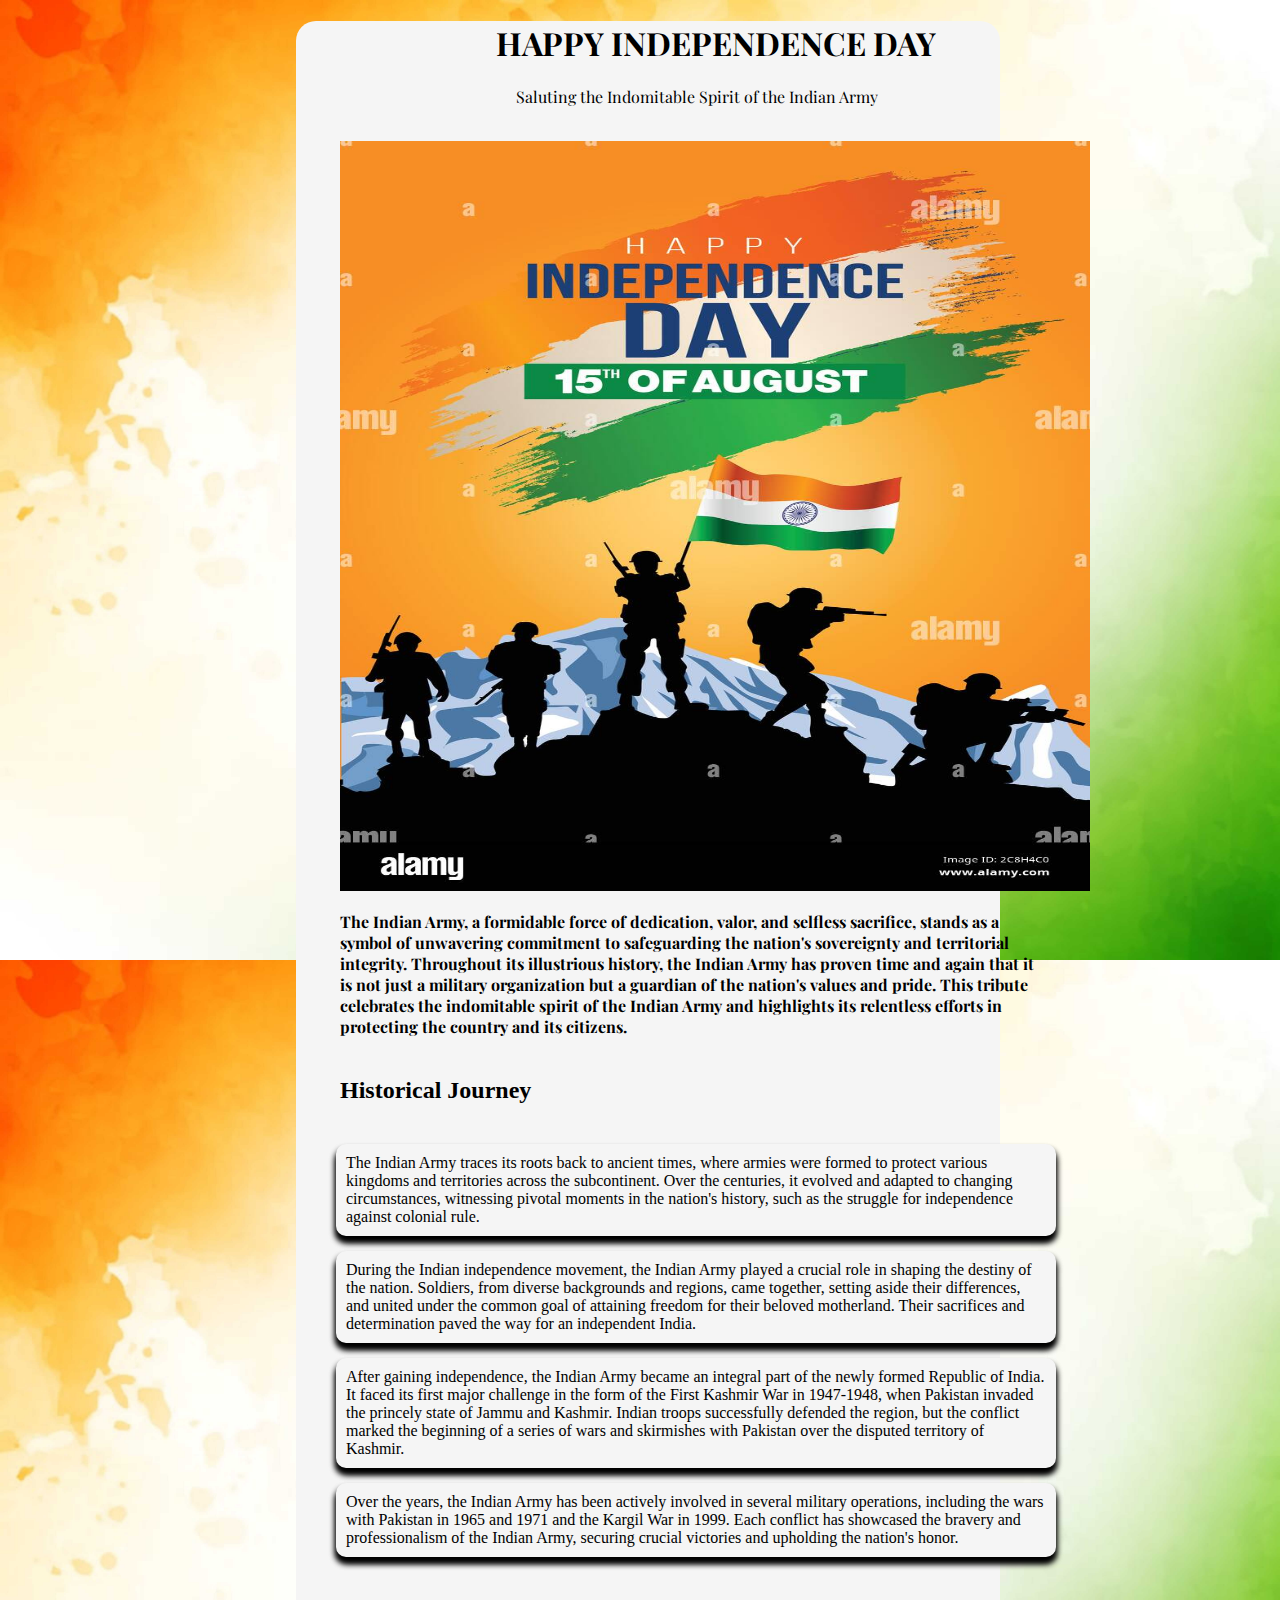
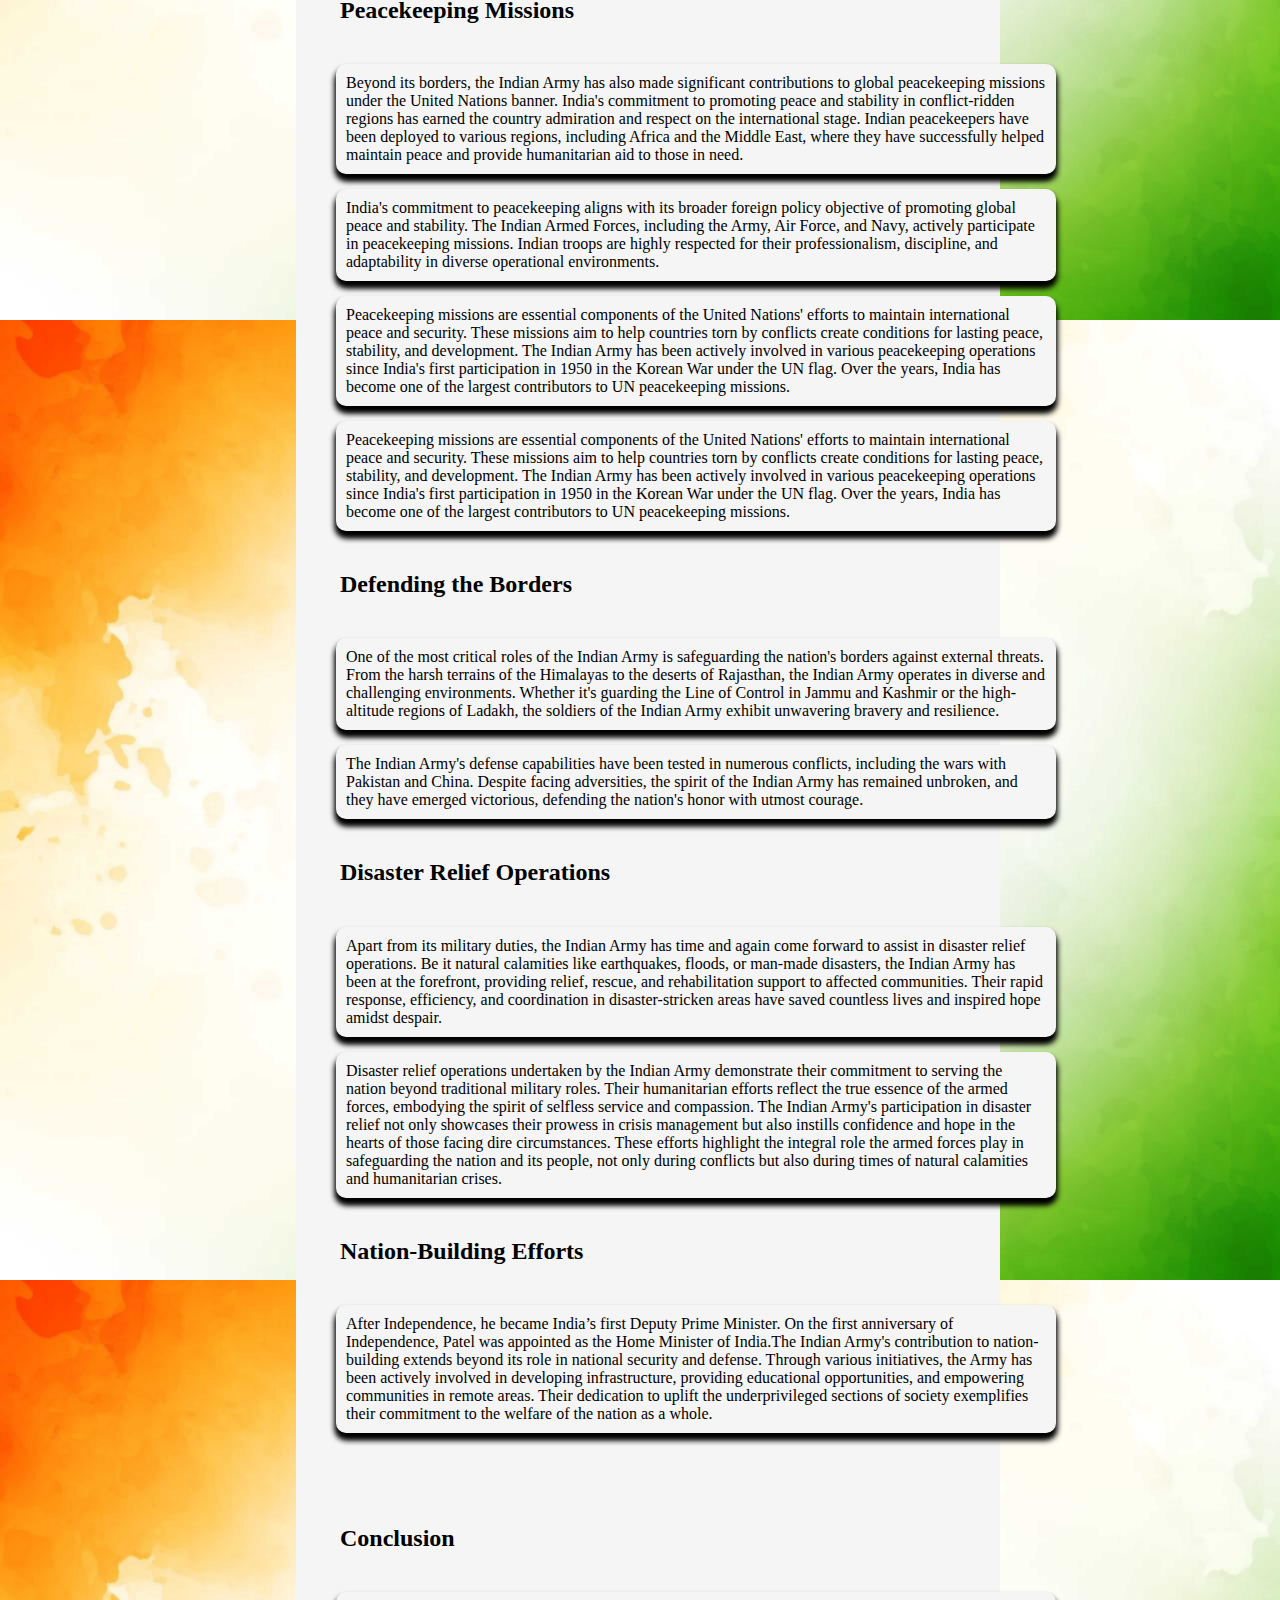
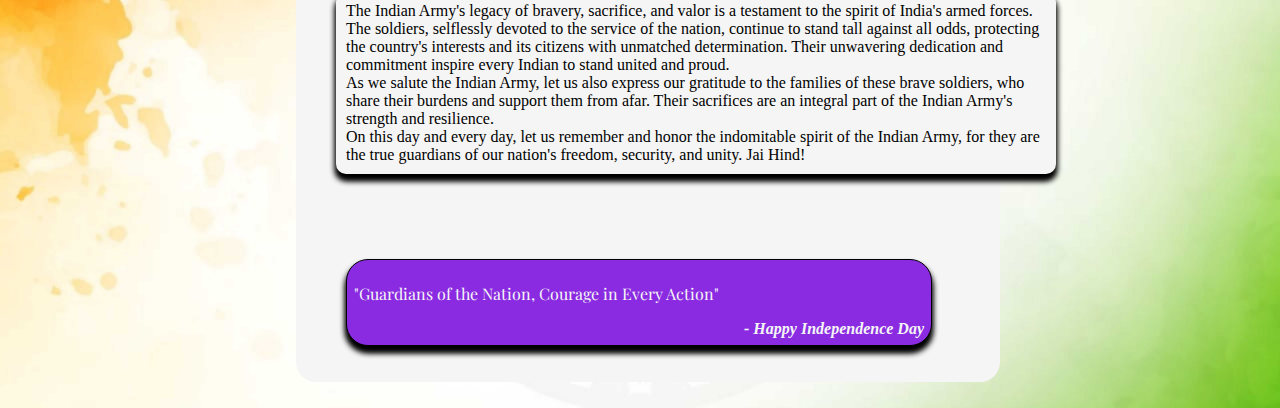
<file: indian-army-tribute-page/index.html>
<!DOCTYPE html>
<html lang="en">

    <meta charset="UTF-8">
    <meta http-equiv="X-UA-Compatible" content="IE=edge">
    <meta name="viewport" content="width=1000px; user-scalable=0;" />
    <title>Tribute Page</title>
    <link rel="stylesheet" href="index.css">
    <link rel="preconnect" href="https://fonts.googleapis.com">
    <link rel="preconnect" href="https://fonts.googleapis.com">
    <link rel="preconnect" href="https://fonts.gstatic.com" crossorigin>
    <link href="https://fonts.googleapis.com/css2?family=Abril+Fatface&family=Playfair+Display:ital@1&display=swap" rel="stylesheet">
    <link rel="preconnect" href="https://fonts.googleapis.com">
<link rel="preconnect" href="https://fonts.gstatic.com" crossorigin>
<link href="https://fonts.googleapis.com/css2?family=Playfair+Display&display=swap" rel="stylesheet">

<div class="aligncenter">
<body style="background-image: url(./images/india2.jpg); background-size: contain; width: 100%; height: 100%; ">

    <!-- div for whole page  -->
    <div id="main-page">

    <h1>HAPPY INDEPENDENCE DAY</h1>
    <p class="date"> Saluting the Indomitable Spirit of the Indian Army </p><br>
    <img src="./images/army-1.jpg" height="750px" width="750px" >
    <p class="intro"><b>The Indian Army, a formidable force of dedication, valor, and selfless sacrifice, stands as a symbol of unwavering commitment to safeguarding the nation's sovereignty and territorial integrity. Throughout its illustrious history, the Indian Army has proven time and again that it is not just a military organization but a guardian of the nation's values and pride. This tribute celebrates the indomitable spirit of the Indian Army and highlights its relentless efforts in protecting the country and its citizens.</b> </p>


    <h5>Historical Journey</h5>
    <ul>
        <li class="shadow">The Indian Army traces its roots back to ancient times, where armies were formed to protect various kingdoms and territories across the subcontinent. Over the centuries, it evolved and adapted to changing circumstances, witnessing pivotal moments in the nation's history, such as the struggle for independence against colonial rule.</li>
        <li class="shadow">During the Indian independence movement, the Indian Army played a crucial role in shaping the destiny of the nation. Soldiers, from diverse backgrounds and regions, came together, setting aside their differences, and united under the common goal of attaining freedom for their beloved motherland. Their sacrifices and determination paved the way for an independent India.</li>
        <li class="shadow"> After gaining independence, the Indian Army became an integral part of the newly formed Republic of India. It faced its first major challenge in the form of the First Kashmir War in 1947-1948, when Pakistan invaded the princely state of Jammu and Kashmir. Indian troops successfully defended the region, but the conflict marked the beginning of a series of wars and skirmishes with Pakistan over the disputed territory of Kashmir.</li>
        <li class="shadow">Over the years, the Indian Army has been actively involved in several military operations, including the wars with Pakistan in 1965 and 1971 and the Kargil War in 1999. Each conflict has showcased the bravery and professionalism of the Indian Army, securing crucial victories and upholding the nation's honor.</li>
    </ul>

    <h5>Peacekeeping Missions</h5>
    <ul>
        <li class="shadow">Beyond its borders, the Indian Army has also made significant contributions to global peacekeeping missions under the United Nations banner. India's commitment to promoting peace and stability in conflict-ridden regions has earned the country admiration and respect on the international stage. Indian peacekeepers have been deployed to various regions, including Africa and the Middle East, where they have successfully helped maintain peace and provide humanitarian aid to those in need.</li>
        <li class="shadow">India's commitment to peacekeeping aligns with its broader foreign policy objective of promoting global peace and stability. The Indian Armed Forces, including the Army, Air Force, and Navy, actively participate in peacekeeping missions. Indian troops are highly respected for their professionalism, discipline, and adaptability in diverse operational environments.</li>
        <li class="shadow">Peacekeeping missions are essential components of the United Nations' efforts to maintain international peace and security. These missions aim to help countries torn by conflicts create conditions for lasting peace, stability, and development. The Indian Army has been actively involved in various peacekeeping operations since India's first participation in 1950 in the Korean War under the UN flag. Over the years, India has become one of the largest contributors to UN peacekeeping missions.</li>
        <li class="shadow"> Peacekeeping missions are essential components of the United Nations' efforts to maintain international peace and security. These missions aim to help countries torn by conflicts create conditions for lasting peace, stability, and development. The Indian Army has been actively involved in various peacekeeping operations since India's first participation in 1950 in the Korean War under the UN flag. Over the years, India has become one of the largest contributors to UN peacekeeping missions.</li>
    </ul>

    <h5>Defending the Borders</h5>
    <ul>
        <li class="shadow">One of the most critical roles of the Indian Army is safeguarding the nation's borders against external threats. From the harsh terrains of the Himalayas to the deserts of Rajasthan, the Indian Army operates in diverse and challenging environments. Whether it's guarding the Line of Control in Jammu and Kashmir or the high-altitude regions of Ladakh, the soldiers of the Indian Army exhibit unwavering bravery and resilience.        </li>
        <li class="shadow">The Indian Army's defense capabilities have been tested in numerous conflicts, including the wars with Pakistan and China. Despite facing adversities, the spirit of the Indian Army has remained unbroken, and they have emerged victorious, defending the nation's honor with utmost courage.</li>
    </ul>

    <h5>Disaster Relief Operations</h5>
    <ul>
        <li class="shadow">Apart from its military duties, the Indian Army has time and again come forward to assist in disaster relief operations. Be it natural calamities like earthquakes, floods, or man-made disasters, the Indian Army has been at the forefront, providing relief, rescue, and rehabilitation support to affected communities. Their rapid response, efficiency, and coordination in disaster-stricken areas have saved countless lives and inspired hope amidst despair.</li>
        <li class="shadow">Disaster relief operations undertaken by the Indian Army demonstrate their commitment to serving the nation beyond traditional military roles. Their humanitarian efforts reflect the true essence of the armed forces, embodying the spirit of selfless service and compassion. The Indian Army's participation in disaster relief not only showcases their prowess in crisis management but also instills confidence and hope in the hearts of those facing dire circumstances. These efforts highlight the integral role the armed forces play in safeguarding the nation and its people, not only during conflicts but also during times of natural calamities and humanitarian crises.</li>
    </ul>

    <h5>Nation-Building Efforts</h5>
    <ul>
        <li class="shadow">After Independence, he became India’s first Deputy Prime Minister. On the first anniversary of Independence, Patel was appointed as the Home Minister of India.The Indian Army's contribution to nation-building extends beyond its role in national security and defense. Through various initiatives, the Army has been actively involved in developing infrastructure, providing educational opportunities, and empowering communities in remote areas. Their dedication to uplift the underprivileged sections of society exemplifies their commitment to the welfare of the nation as a whole.</li>
    </ul><br><br>

    <h5>Conclusion</h5>
    <ul>
        <li class="shadow">The Indian Army's legacy of bravery, sacrifice, and valor is a testament to the spirit of India's armed forces. The soldiers, selflessly devoted to the service of the nation, continue to stand tall against all odds, protecting the country's interests and its citizens with unmatched determination. Their unwavering dedication and commitment inspire every Indian to stand united and proud.<br>

            As we salute the Indian Army, let us also express our gratitude to the families of these brave soldiers, who share their burdens and support them from afar. Their sacrifices are an integral part of the Indian Army's strength and resilience.<br>
            
            On this day and every day, let us remember and honor the indomitable spirit of the Indian Army, for they are the true guardians of our nation's freedom, security, and unity. Jai Hind!</li><br>
    </ul><br><br>

    <!-- slogan -->

    <div class="slogan">
        <p>"Guardians of the Nation, Courage in Every Action"        </p>
        <div class="name"><b><i>- Happy Independence Day</i></b></div>
    </div><br><br>
    </div><br>

</body>
</div>
</div>
</html>
</file>
<file: indian-army-tribute-page/index.css>
body{
    background-color: whitesmoke;
}
#main-page{
    width: 55%;
    margin: auto;
    background-color: whitesmoke;
    border-radius: 20px;
}

p{
    display: flex;
    width: 700px;
}
li{
    display: flex;
    width: 700px;
    margin-bottom: 15px;
    background-color: whitesmoke;
    border: whitesmoke 10px solid;
    border-radius: 10px;
    box-shadow: black;
}
h1{
    font-family: 'Playfair Display', serif;
    margin-left: 200px;
}
.shadow{
    box-shadow: 0 6px 6px black, 0 6px 6px black;
}
.slogan{
    color: whitesmoke;
    width: 570px;
    border:black 1px groove;
    border-radius: 22px;
    padding: 7px;
    box-shadow: 0 6px 6px black, 0 6px 6px black;
   background-color: blueviolet;
   margin-left: 50px;
}
.name{
    text-align: right;
}
style{
    height: 300%;
    width: 100%;
}

@media screen and (max-width: 780px) {
    #main-page{
        width: 62%;
    }
    h1{
        text-align: center;
        width: 450px;
    }
    h5{
        width: 450px;
    }
  }
  p{
    font-family: 'Playfair Display', serif;

  }
  img{
      margin-left: 44px;
  }
  .date{
    margin-left: 220px;
  }
  .intro{
    margin-left: 44px;
  }
  h5{
    margin-left: 44px;
    font-size: 24px;
  }
</file>
